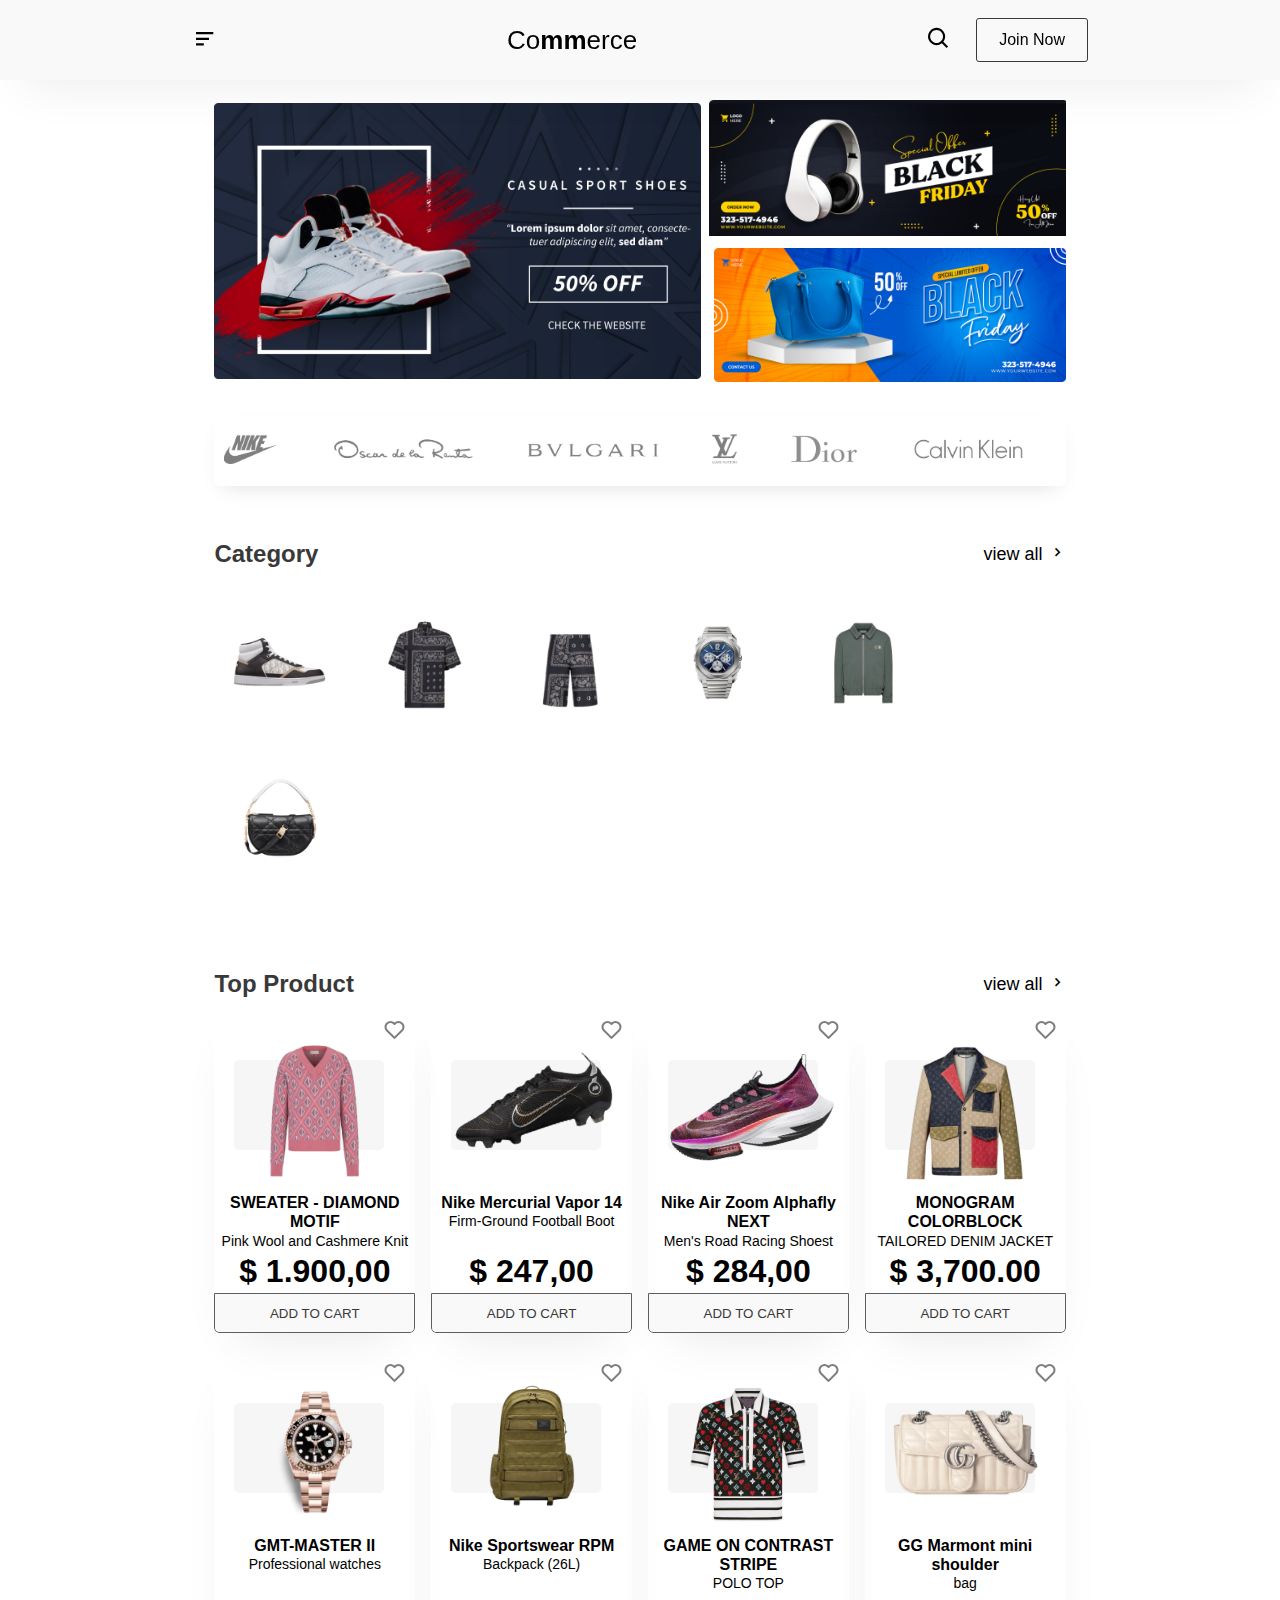
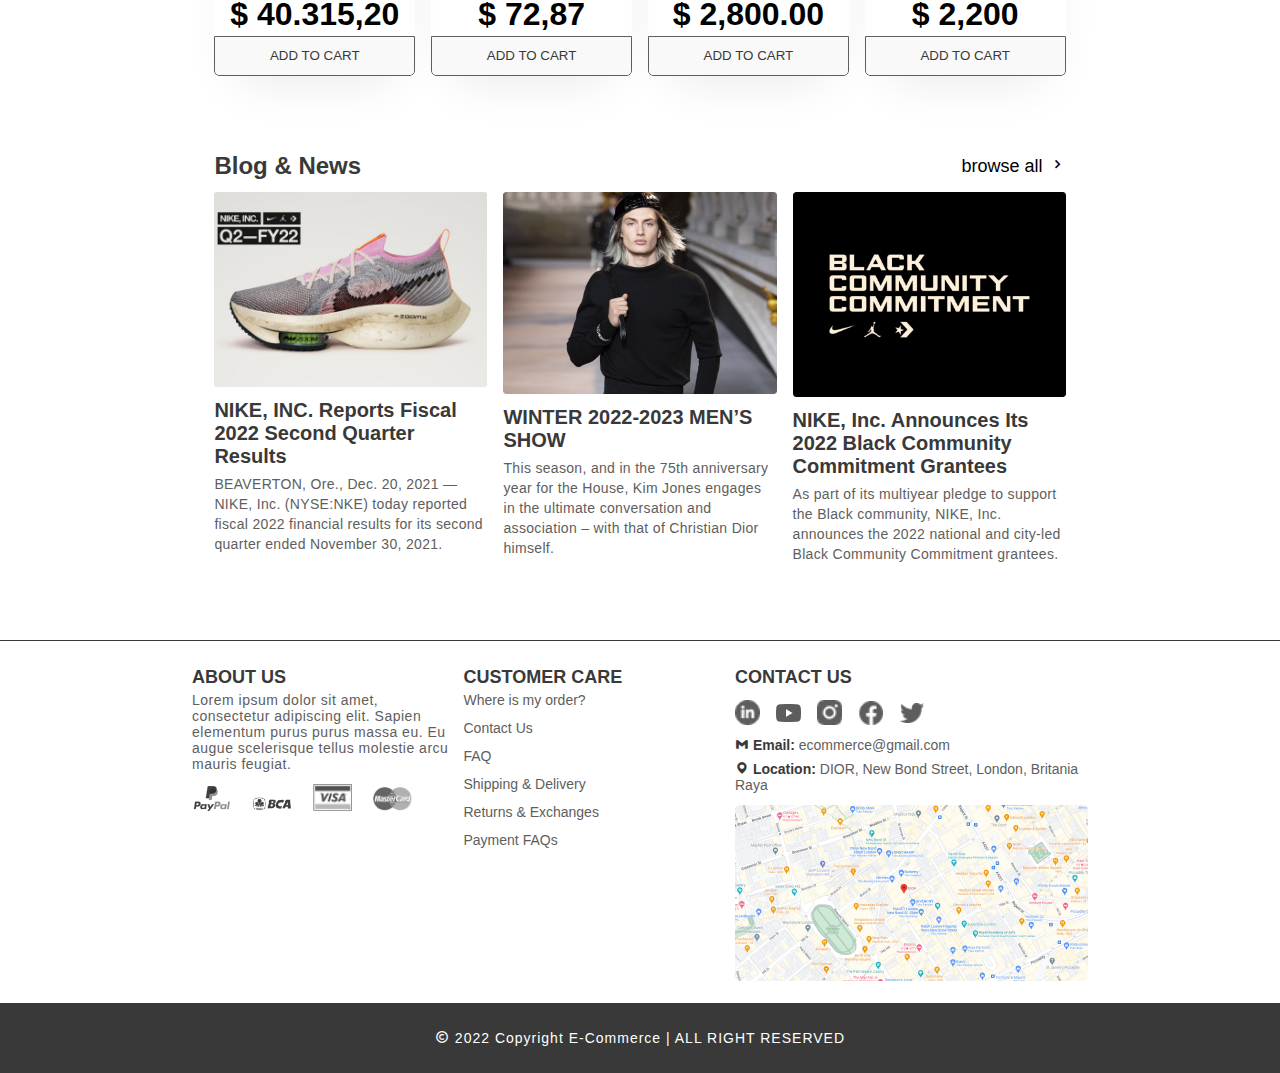
<file: index.html>
<!DOCTYPE html>
<html lang="en">
<head>
      <meta charset="UTF-8">
      <meta http-equiv="X-UA-Compatible" content="IE=edge">
      <meta name="viewport" content="width=device-width, initial-scale=1.0, minimum-scale=1.0, maximum-scale=1.0">
      <!-- Box Icon -->
      <link href='https://unpkg.com/boxicons@2.1.1/css/boxicons.min.css' rel='stylesheet'>
      <!-- Style Css -->
      <link rel="stylesheet" href="assets/css/style.css">
      <link rel="stylesheet" href="assets/css/responsive.css">
      <title>Document</title>
</head>
<body>
      <!-- ==========NAVBAR========== -->
      <section class="nav__container">
            <nav class="navbar" id="navbar">
                  <div class="nav__toggle">
                        <i class="bx bx-menu-alt-left toggle" ></i>
                  </div>

                  <div class="nav__menus">
                        <ul class="nav__list">
                              <li class="nav__link"><a href="#home" class="link__text"><i class='bx bx-home' ></i> Home</a></li>
                              <li class="nav__link"><a href="#shop" class="link__text"><i class='bx bx-store' ></i> Shop</a></li>
                              <li class="nav__link"><a href="#blog" class="link__text"><i class='bx bxl-blogger' ></i> Blog</a></li>
                              <li class="nav__link"><a href="assets/page/404page.html" class="link__text"><i class='bx bx-help-circle' ></i> Help</a></li>
                              <li class="nav__link"><a href="#" class="link__text"><i class='bx bx-cart' ></i> My Cart</a></li>
                        </ul>

                        <div class="close__toggle">
                              <i class='bx bx-x '></i>
                        </div>
                  </div>

                  <div class="brand__name">
                        <a href="#" class="logo">
                              <h1>Co<span>mm</span>erce</h1>
                        </a>
                  </div>

                  <div class="r__side">
                        <div class="search__icon">
                              <i class='bx bx-search' ></i>
                        </div>

                        <div class="join__button">
                              <button class="join">
                                    Join Now
                              </button>
                        </div>
                  </div>
            </nav>
      </section>
      <!-- ==========PRODUCT BANNER========== -->
      <section class="banner__container" id="home">
            <div class="banner__inner-container">
                  <div class="banner__box1">
                        <img src="assets/img/banner-1.png" alt="Product Banner" class="main__banner">
                  </div>
                  <div class="banner__group">
                        <div class="box__1">
                              <img src="assets/img/banner-2.png" alt="Product Banner" class="secondary__banner">
                        </div>
                        <div class="box__2">
                              <img src="assets/img/banner-3.png" alt="Product Banner" class="secondary__banner pl">
                        </div>
                  </div>
            </div>
      </section>
      <!-- ==========BRAND LOGO========== -->
      <section class="brand__container">
            <div class="logo__container">
                  <a href="#" class="brand__link">
                        <img src="assets/img/brandIcon-1.png" alt="" class="brand__logo">
                  </a>
                  <a href="#" class="brand__link">
                        <img src="assets/img/brandIcon-2.png" alt="" class="brand__logo">
                  </a>
                  <a href="#" class="brand__link">
                        <img src="assets/img/brandIcon-3.png" alt="" class="brand__logo">
                  </a>
                  <a href="#" class="brand__link">
                        <img src="assets/img/brandIcon-4.png" alt="" class="brand__logo">
                  </a>
                  <a href="#" class="brand__link">
                        <img src="assets/img/brandIcon-5.png" alt="" class="brand__logo">
                  </a>
                  <a href="#" class="brand__link">
                        <img src="assets/img/brandIcon-6.png" alt="" class="brand__logo">
                  </a>
            </div>
      </section>
      <!-- ==========PRODUCT CATEGORY========== -->
      <section class="category__container">
            <div class="section__title">
                  <h3 class="tittle__header">Category</h3>
                  <a href="assets/page/404page.html" class="view__button">view all <i class='bx bx-chevron-right'></i></a>
            </div>
            <div class="inner__container">
                  <div class="category__box">
                        <a href="assets/page/404page.html" class="category__link"><img src="assets/img/productCategory-1.png" alt="" class="product__icon"></a>
                  </div>
                  <div class="category__box">
                        <a href="assets/page/404page.html" class="category__link"><img src="assets/img/productCategory-2.png" alt="" class="product__icon"></a>
                  </div>
                  <div class="category__box">
                        <a href="assets/page/404page.html" class="category__link"><img src="assets/img/productCategory-3.png" alt="" class="product__icon"></a>
                  </div>
                  <div class="category__box">
                        <a href="assets/page/404page.html" class="category__link"><img src="assets/img/productCategory-4.png" alt="" class="product__icon"></a>
                  </div>
                  <div class="category__box">
                        <a href="assets/page/404page.html" class="category__link"><img src="assets/img/productCategory-5.png" alt="" class="product__icon"></a>
                  </div>
                  <div class="category__box">
                        <a href="assets/page/404page.html" class="category__link"><img src="assets/img/productCategory-6.png" alt="" class="product__icon"></a>
                  </div>
            </div>
      </section>
      <!-- ==========PRODUCT CARD========== -->
      <section class="product__container" id="shop">
            <div class="section__title">
                  <h3 class="tittle__header">Top Product</h3>
                  <a href="assets/page/404page.html" class="view__button">view all <i class='bx bx-chevron-right'></i></a>
            </div>
            <div class="productCard__container">
                  <article class="product__card">
                        <div class="like__button ">
                              <svg xmlns="http://www.w3.org/2000/svg" class="i " width="24" height="24" viewBox="0 0 24 24" style="fill: rgba(0, 0, 0, 1);"><path d="M12 4.595a5.904 5.904 0 0 0-3.996-1.558 5.942 5.942 0 0 0-4.213 1.758c-2.353 2.363-2.352 6.059.002 8.412l7.332 7.332c.17.299.498.492.875.492a.99.99 0 0 0 .792-.409l7.415-7.415c2.354-2.354 2.354-6.049-.002-8.416a5.938 5.938 0 0 0-4.209-1.754A5.906 5.906 0 0 0 12 4.595zm6.791 1.61c1.563 1.571 1.564 4.025.002 5.588L12 18.586l-6.793-6.793c-1.562-1.563-1.561-4.017-.002-5.584.76-.756 1.754-1.172 2.799-1.172s2.035.416 2.789 1.17l.5.5a.999.999 0 0 0 1.414 0l.5-.5c1.512-1.509 4.074-1.505 5.584-.002z"></path></svg>
                        </div>

                        <div class="card__image">
                              <img src="assets/img/productCard-1.png" alt="" class="image__product">
                              <div class="image__background"></div>
                        </div>

                        <div class="card__text">
                              <h1 class="product__name">SWEATER - DIAMOND MOTIF</h1>
                              <h3 class="product__description">Pink Wool and Cashmere Knit</h3>
                        </div>

                        <div class="product__price">
                              <h1 class="price">$ 1.900,00</h1>
                        </div>

                        <div class="card__button">
                              <button class="addToCart__button">ADD TO CART</button>
                        </div>
                  </article>

                  <article class="product__card">
                        <div class="like__button ">
                              <svg xmlns="http://www.w3.org/2000/svg" class="i" width="24" height="24" viewBox="0 0 24 24" style="fill: rgba(0, 0, 0, 1);"><path d="M12 4.595a5.904 5.904 0 0 0-3.996-1.558 5.942 5.942 0 0 0-4.213 1.758c-2.353 2.363-2.352 6.059.002 8.412l7.332 7.332c.17.299.498.492.875.492a.99.99 0 0 0 .792-.409l7.415-7.415c2.354-2.354 2.354-6.049-.002-8.416a5.938 5.938 0 0 0-4.209-1.754A5.906 5.906 0 0 0 12 4.595zm6.791 1.61c1.563 1.571 1.564 4.025.002 5.588L12 18.586l-6.793-6.793c-1.562-1.563-1.561-4.017-.002-5.584.76-.756 1.754-1.172 2.799-1.172s2.035.416 2.789 1.17l.5.5a.999.999 0 0 0 1.414 0l.5-.5c1.512-1.509 4.074-1.505 5.584-.002z"></path></svg>
                        </div>

                        <div class="card__image">
                              <img src="assets/img/productCard-2.png" alt="" class="image__product shoes">
                              <div class="image__background"></div>
                        </div>

                        <div class="card__text">
                              <h1 class="product__name">Nike Mercurial Vapor 14</h1>
                              <h3 class="product__description">Firm-Ground Football Boot</h3>
                        </div>

                        <div class="product__price">
                              <h1 class="price">$ 247,00</h1>
                        </div>

                        <div class="card__button">
                              <button class="addToCart__button">ADD TO CART</button>
                        </div>
                  </article>

                  <article class="product__card">
                        <div class="like__button">
                              <svg xmlns="http://www.w3.org/2000/svg" class="i" width="24" height="24" viewBox="0 0 24 24" style="fill: rgba(0, 0, 0, 1);"><path d="M12 4.595a5.904 5.904 0 0 0-3.996-1.558 5.942 5.942 0 0 0-4.213 1.758c-2.353 2.363-2.352 6.059.002 8.412l7.332 7.332c.17.299.498.492.875.492a.99.99 0 0 0 .792-.409l7.415-7.415c2.354-2.354 2.354-6.049-.002-8.416a5.938 5.938 0 0 0-4.209-1.754A5.906 5.906 0 0 0 12 4.595zm6.791 1.61c1.563 1.571 1.564 4.025.002 5.588L12 18.586l-6.793-6.793c-1.562-1.563-1.561-4.017-.002-5.584.76-.756 1.754-1.172 2.799-1.172s2.035.416 2.789 1.17l.5.5a.999.999 0 0 0 1.414 0l.5-.5c1.512-1.509 4.074-1.505 5.584-.002z"></path></svg>
                        </div>

                        <div class="card__image">
                              <img src="assets/img/productCard-3.png" alt="" class="image__product shoes">
                              <div class="image__background"></div>
                        </div>

                        <div class="card__text">
                              <h1 class="product__name">Nike Air Zoom Alphafly NEXT</h1>
                              <h3 class="product__description">Men's Road Racing Shoest</h3>
                        </div>

                        <div class="product__price">
                              <h1 class="price">$ 284,00</h1>
                        </div>

                        <div class="card__button">
                              <button class="addToCart__button">ADD TO CART</button>
                        </div>
                  </article>

                  <article class="product__card">
                        <div class="like__button">
                              <svg xmlns="http://www.w3.org/2000/svg" class="i" width="24" height="24" viewBox="0 0 24 24" style="fill: rgba(0, 0, 0, 1);"><path d="M12 4.595a5.904 5.904 0 0 0-3.996-1.558 5.942 5.942 0 0 0-4.213 1.758c-2.353 2.363-2.352 6.059.002 8.412l7.332 7.332c.17.299.498.492.875.492a.99.99 0 0 0 .792-.409l7.415-7.415c2.354-2.354 2.354-6.049-.002-8.416a5.938 5.938 0 0 0-4.209-1.754A5.906 5.906 0 0 0 12 4.595zm6.791 1.61c1.563 1.571 1.564 4.025.002 5.588L12 18.586l-6.793-6.793c-1.562-1.563-1.561-4.017-.002-5.584.76-.756 1.754-1.172 2.799-1.172s2.035.416 2.789 1.17l.5.5a.999.999 0 0 0 1.414 0l.5-.5c1.512-1.509 4.074-1.505 5.584-.002z"></path></svg>
                        </div>

                        <div class="card__image">
                              <img src="assets/img/productCard-4.png" alt="" class="image__product ">
                              <div class="image__background"></div>
                        </div>

                        <div class="card__text">
                              <h1 class="product__name">MONOGRAM COLORBLOCK</h1>
                              <h3 class="product__description">TAILORED DENIM JACKET</h3>
                        </div>

                        <div class="product__price">
                              <h1 class="price">$ 3,700.00</h1>
                        </div>

                        <div class="card__button">
                              <button class="addToCart__button">ADD TO CART</button>
                        </div>
                  </article>

                  <article class="product__card">
                        <div class="like__button">
                              <svg xmlns="http://www.w3.org/2000/svg" class="i" width="24" height="24" viewBox="0 0 24 24" style="fill: rgba(0, 0, 0, 1);"><path d="M12 4.595a5.904 5.904 0 0 0-3.996-1.558 5.942 5.942 0 0 0-4.213 1.758c-2.353 2.363-2.352 6.059.002 8.412l7.332 7.332c.17.299.498.492.875.492a.99.99 0 0 0 .792-.409l7.415-7.415c2.354-2.354 2.354-6.049-.002-8.416a5.938 5.938 0 0 0-4.209-1.754A5.906 5.906 0 0 0 12 4.595zm6.791 1.61c1.563 1.571 1.564 4.025.002 5.588L12 18.586l-6.793-6.793c-1.562-1.563-1.561-4.017-.002-5.584.76-.756 1.754-1.172 2.799-1.172s2.035.416 2.789 1.17l.5.5a.999.999 0 0 0 1.414 0l.5-.5c1.512-1.509 4.074-1.505 5.584-.002z"></path></svg>
                        </div>

                        <div class="card__image">
                              <img src="assets/img/productCard-5.png" alt="" class="image__product ">
                              <div class="image__background"></div>
                        </div>

                        <div class="card__text">
                              <h1 class="product__name">GMT-MASTER II</h1>
                              <h3 class="product__description">Professional watches</h3>
                        </div>

                        <div class="product__price">
                              <h1 class="price">$ 40.315,20</h1>
                        </div>

                        <div class="card__button">
                              <button class="addToCart__button">ADD TO CART</button>
                        </div>
                  </article>

                  <article class="product__card">
                        <div class="like__button">
                              <svg xmlns="http://www.w3.org/2000/svg" class="i" width="24" height="24" viewBox="0 0 24 24" style="fill: rgba(0, 0, 0, 1);"><path d="M12 4.595a5.904 5.904 0 0 0-3.996-1.558 5.942 5.942 0 0 0-4.213 1.758c-2.353 2.363-2.352 6.059.002 8.412l7.332 7.332c.17.299.498.492.875.492a.99.99 0 0 0 .792-.409l7.415-7.415c2.354-2.354 2.354-6.049-.002-8.416a5.938 5.938 0 0 0-4.209-1.754A5.906 5.906 0 0 0 12 4.595zm6.791 1.61c1.563 1.571 1.564 4.025.002 5.588L12 18.586l-6.793-6.793c-1.562-1.563-1.561-4.017-.002-5.584.76-.756 1.754-1.172 2.799-1.172s2.035.416 2.789 1.17l.5.5a.999.999 0 0 0 1.414 0l.5-.5c1.512-1.509 4.074-1.505 5.584-.002z"></path></svg>
                        </div>

                        <div class="card__image">
                              <img src="assets/img/productCard-6.png" alt="" class="image__product ">
                              <div class="image__background"></div>
                        </div>

                        <div class="card__text">
                              <h1 class="product__name">Nike Sportswear RPM</h1>
                              <h3 class="product__description">Backpack (26L)</h3>
                        </div>

                        <div class="product__price">
                              <h1 class="price">$ 72,87</h1>
                        </div>

                        <div class="card__button">
                              <button class="addToCart__button">ADD TO CART</button>
                        </div>
                  </article>

                  <article class="product__card">
                        <div class="like__button">
                              <svg xmlns="http://www.w3.org/2000/svg" class="i" width="24" height="24" viewBox="0 0 24 24" style="fill: rgba(0, 0, 0, 1);"><path d="M12 4.595a5.904 5.904 0 0 0-3.996-1.558 5.942 5.942 0 0 0-4.213 1.758c-2.353 2.363-2.352 6.059.002 8.412l7.332 7.332c.17.299.498.492.875.492a.99.99 0 0 0 .792-.409l7.415-7.415c2.354-2.354 2.354-6.049-.002-8.416a5.938 5.938 0 0 0-4.209-1.754A5.906 5.906 0 0 0 12 4.595zm6.791 1.61c1.563 1.571 1.564 4.025.002 5.588L12 18.586l-6.793-6.793c-1.562-1.563-1.561-4.017-.002-5.584.76-.756 1.754-1.172 2.799-1.172s2.035.416 2.789 1.17l.5.5a.999.999 0 0 0 1.414 0l.5-.5c1.512-1.509 4.074-1.505 5.584-.002z"></path></svg>
                        </div>

                        <div class="card__image">
                              <img src="assets/img/productCard-7.png" alt="" class="image__product ">
                              <div class="image__background"></div>
                        </div>

                        <div class="card__text">
                              <h1 class="product__name">GAME ON CONTRAST STRIPE</h1>
                              <h3 class="product__description">POLO TOP</h3>
                        </div>

                        <div class="product__price">
                              <h1 class="price">$ 2,800.00</h1>
                        </div>

                        <div class="card__button">
                              <button class="addToCart__button">ADD TO CART</button>
                        </div>
                  </article>

                  <article class="product__card">
                        <div class="like__button">
                              <svg xmlns="http://www.w3.org/2000/svg" class="i" width="24" height="24" viewBox="0 0 24 24" style="fill: rgba(0, 0, 0, 1);"><path d="M12 4.595a5.904 5.904 0 0 0-3.996-1.558 5.942 5.942 0 0 0-4.213 1.758c-2.353 2.363-2.352 6.059.002 8.412l7.332 7.332c.17.299.498.492.875.492a.99.99 0 0 0 .792-.409l7.415-7.415c2.354-2.354 2.354-6.049-.002-8.416a5.938 5.938 0 0 0-4.209-1.754A5.906 5.906 0 0 0 12 4.595zm6.791 1.61c1.563 1.571 1.564 4.025.002 5.588L12 18.586l-6.793-6.793c-1.562-1.563-1.561-4.017-.002-5.584.76-.756 1.754-1.172 2.799-1.172s2.035.416 2.789 1.17l.5.5a.999.999 0 0 0 1.414 0l.5-.5c1.512-1.509 4.074-1.505 5.584-.002z"></path></svg>
                        </div>

                        <div class="card__image">
                              <img src="assets/img/productCard-8.png" alt="" class="image__product ">
                              <div class="image__background"></div>
                        </div>

                        <div class="card__text">
                              <h1 class="product__name">GG Marmont mini shoulder</h1>
                              <h3 class="product__description">bag</h3>
                        </div>

                        <div class="product__price">
                              <h1 class="price">$ 2,200</h1>
                        </div>

                        <div class="card__button">
                              <button class="addToCart__button">ADD TO CART</button>
                        </div>
                  </article>
            </div>
      </section>
      <!-- ==========BLOG AND NEWS========== -->
      <section class="blog__container" id="blog">
            <div class="section__title">
                  <h3 class="tittle__header">Blog & News</h3>
                  <a href="assets/page/404page.html" class="view__button">browse all <i class='bx bx-chevron-right'></i></a>
            </div>

            <div class="content__container">
                  <article class="blog__wrapper">
                        <div class="blog__image">
                              <img src="assets/img/blogImg-1.png" alt="" class="image__blog">
                        </div>
                        <div class="blog__information">
                              <a href="https://news.nike.com/news/nike-inc-reports-fiscal-2022-second-quarter-results" class="blog__title">NIKE, INC. Reports Fiscal 2022 Second Quarter Results</a>
                              <h4 class="blog__descriptionn">BEAVERTON, Ore., Dec. 20, 2021 — NIKE, Inc. (NYSE:NKE) today reported fiscal 2022 financial results for its second quarter ended November 30, 2021.</h4>
                        </div>
                  </article>

                  <article class="blog__wrapper">
                        <div class="blog__image">
                              <img src="assets/img/blogImg-2.png" alt="" class="image__blog">
                        </div>
                        <div class="blog__information">
                              <a href="https://www.dior.com/en_sk/mens-fashion/shows/winter-2022-2023-men%E2%80%99s-show" class="blog__title">WINTER 2022-2023 MEN’S SHOW</a>
                              <h4 class="blog__descriptionn">This season, and in the 75th anniversary year for the House, Kim Jones engages in the ultimate conversation and association – with that of Christian Dior himself.</h4>
                        </div>
                  </article>

                  <article class="blog__wrapper">
                        <div class="blog__image">
                              <img src="assets/img/blogImg-3.png" alt="" class="image__blog">
                        </div>
                        <div class="blog__information">
                              <a href="https://news.nike.com/news/nike-inc-black-community-commitment-2022" class="blog__title">NIKE, Inc. Announces Its 2022 Black Community Commitment Grantees</a>
                              <h4 class="blog__descriptionn">As part of its multiyear pledge to support the Black community, NIKE, Inc. announces the 2022 national and city-led Black Community Commitment grantees.</h4>
                        </div>
                  </article>
            </div>
      </section>
      <!-- ==========FOOTER========== -->
      <section class="footer">
            <div class="footer__container">
                  <div class="about__us">
                        <h4 class="about__title">ABOUT US</h4>
                        <p class="description">Lorem ipsum dolor sit amet, consectetur adipiscing elit. Sapien elementum purus purus massa eu. Eu augue scelerisque tellus molestie arcu mauris feugiat. </p>
                        <div class="bank__logo">
                              <img src="assets/img/bankLogo-1.png" alt="" class="logo__bank">
                              <img src="assets/img/bankLogo-2.png" alt="" class="logo__bank">
                              <img src="assets/img/bankLogo-3.png" alt="" class="logo__bank">
                              <img src="assets/img/bankLogo-4.png" alt="" class="logo__bank">
                        </div>
                  </div>

                  <div class="customer__care">
                        <h4 class="customer__title">CUSTOMER CARE</h4>
                        <ul class="service__list">
                              <li class="service">Where is my order?</li>
                              <li class="service">Contact Us</li>
                              <li class="service">FAQ</li>
                              <li class="service">Shipping & Delivery</li>
                              <li class="service">Returns & Exchanges</li>
                              <li class="service">Payment FAQs</li>
                        </ul>
                  </div>

                  <div class="contact__us">
                        <h4 class="contact__title">CONTACT US</h4>
                        <div class="social__media">
                              <a href="https://www.linkedin.com/in/tresna-agustina-586a34210/" class="social__link">
                                    <img src="assets/img/socialMedia-1.png" alt="" class="sosmed__icon">
                              </a>
                              <a href="https://www.youtube.com/channel/UCnqQmvh-joIhjGR-8RGtuCw" class="social__link">
                                    <img src="assets/img/socialMedia-2.png" alt="" class="sosmed__icon">
                              </a>
                              <a href="https://www.instagram.com/tresna_agustina/?hl=id" class="social__link">
                                    <img src="assets/img/socialMedia-3.png" alt="" class="sosmed__icon">
                              </a>
                              <a href="#" class="social__link">
                                    <img src="assets/img/socialMedia-4.png" alt="" class="sosmed__icon">
                              </a>
                              <a href="https://twitter.com/agustina_tresna" class="social__link">
                                    <img src="assets/img/socialMedia-5.png" alt="" class="sosmed__icon">
                              </a>
                              
                        </div>
                        <div class="contact__detail">
                              <h5 class="email"><span><i class='bx bxl-gmail'></i> Email:</span> ecommerce@gmail.com</h5>
                              <h5 class="email"><span><i class='bx bxs-map' ></i> Location:</span> DIOR, New Bond Street, London, Britania Raya</h5>
                        </div>
                        <div class="maps">
                              <img src="assets/img/mapsImage.png" alt="" class="location__img">
                        </div>
                  </div>
            </div>
            <footer>
                  <h4 class="copyright__info"><i class='bx bx-copyright' ></i> 2022 Copyright E-Commerce | ALL RIGHT RESERVED</h4>
            </footer>
      </section>
<!-- Javascript -->
<script src="assets/js/main.js"></script>
</body>
</html>
</file>
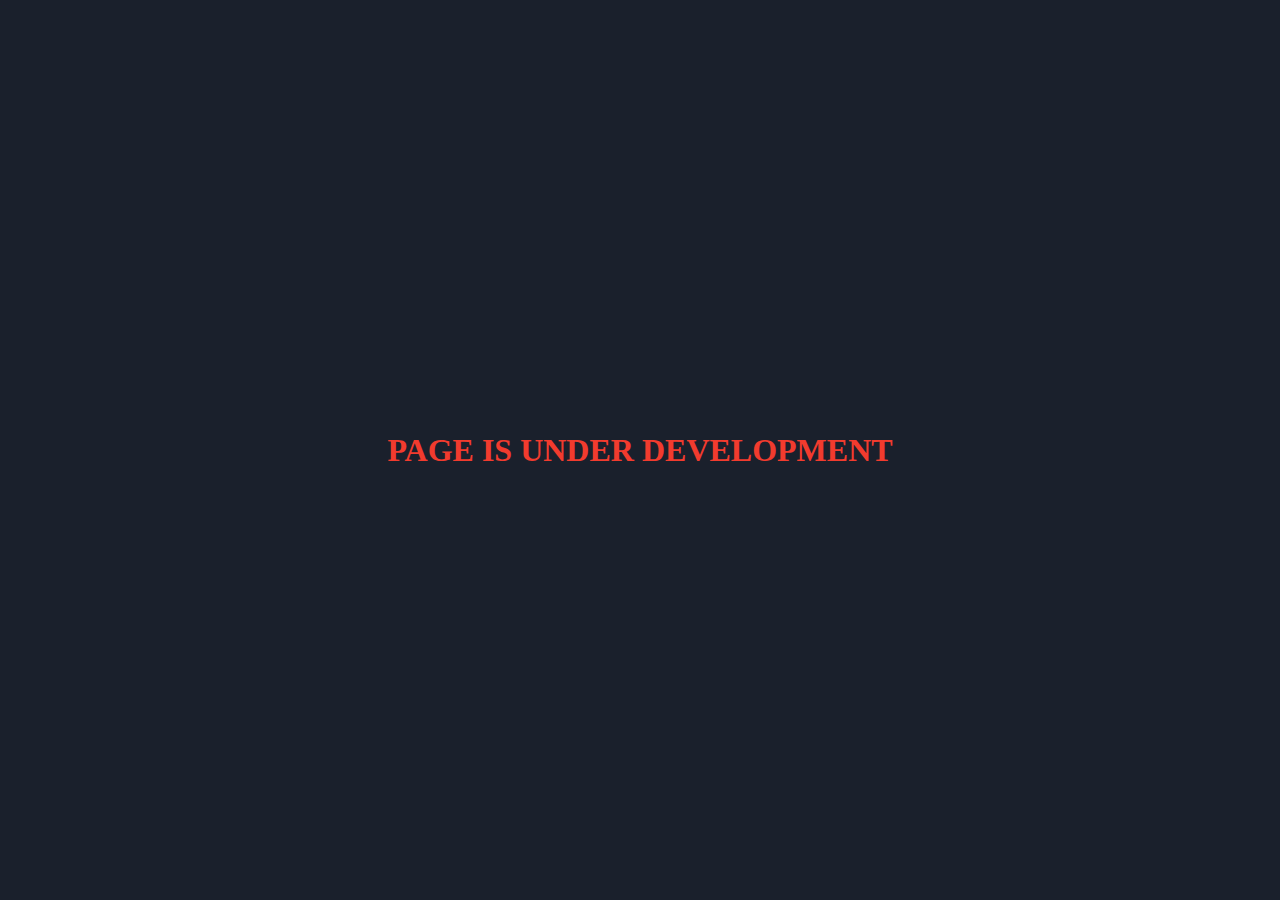
<file: assets/page/404page.html>
<!DOCTYPE html>
<html lang="en">
<head>
      <meta charset="UTF-8">
      <meta http-equiv="X-UA-Compatible" content="IE=edge">
      <meta name="viewport" content="width=device-width, initial-scale=1.0">
      <!-- CSS Link -->
      <link rel="stylesheet" href="../css/404page.css">
      <title>Document</title>
</head>
<body>
      <section class="body">
            <div class="section__container">
                  <h1 class="title">
                        PAGE IS UNDER DEVELOPMENT
                  </h1>
            </div>
      </section>
</body>
</html>
</file>
<file: assets/css/style.css>
@import url("responsive.css");
/* ==========BASE========== */
*{
      margin: 0;
      padding: 0;
      box-sizing: border-box;
}

html{
      scroll-behavior: smooth;
      font-family: poppy-sans, sans-serif;
}

button{
      cursor: pointer;
      outline: 0;
}

ul,li,ol,a{
      text-decoration: none;
      list-style: none;
      color: #000;
}
/* ==========VARIABLE========== */
:root{
      --p__color: #393939;
      --s__color: #5E5E5E;
      --d__color: #f9f9f9;

      --soft__shadow: 1px 24px 50px -23px rgba(0, 0, 0, 0.1);
      --normal__shadow: 0px 9px 22px -10px rgba(0, 0, 0, 0.15);
      --hard__shadow: 0px 100px 80px rgba(0, 0, 0, 0.07), 0px 30.1471px 24.1177px rgba(0, 0, 0, 0.0456112), 0px 12.5216px 10.0172px rgba(0, 0, 0, 0.035), 0px 4.5288px 3.62304px rgba(0, 0, 0, 0.0243888);

      --h1: 1.625rem; /* 26px */
      --h2: 1.5rem; /* 24px */
      --h3: 1.25rem; /* 20px */
      --h4: 1.125rem; /* 18px */
      --h5: 1rem; /* 16px */
      --h6: .875rem; /* 14px */
      --p: .75rem; /* 12px */

      --sb:600;
      --m:500;
      --l:300;
}


/* ==========NAVBAR========== */
.nav__container{
      width: 100%;
      height: 80px;
      position: fixed;
      top: 0;
      right: 0;
      background: var(--d__color);
      z-index: 11;
      box-shadow: var(--soft__shadow);
}

.navbar{
      width: 95%;
      height: 100%;
      margin: 0 auto;
      display: flex;
      justify-content: space-between;
      align-items: center;
}

.nav__menus{
      display:flex;
      flex-direction:column;
      justify-content:center;
      align-items: center;
      gap: 1.15rem;
      position: fixed;
      top:0;
      right: 1960px;
      width: 100%;
      height: 100%;
      background: var(--d__color);
      transition: .6s ease-in-out;
      z-index: 100;
}

.nav__menus.open{
      right: 0;
      transition: .6s ease-in-out;
}

.nav__list{
      display: inherit;
      flex-direction: column;
      gap: 1.5rem;
      padding: 12px;
}

.close__toggle > i{
      font-size: var(--h1);
      color: var(--p__color);
      cursor: pointer;
}

.nav__link > a{
      font-size: var(--h5);
      font-weight: var(--l);
      color: var(--s__color);
}

.nav__link > a:hover{
      color: var(--p__color);
      font-weight: var(--m);
}

.nav__link > a > i{
      font-weight: var(--m);
      color: var(--p__color);
      font-size: var(--h3);
}

.nav__toggle > .bx{
      font-size: var(--h1);
      cursor: pointer;
}

.logo > h1{
      font-weight: var(--m);
      font-size: var(--h3);
      transition: .3s ease-in-out;
}

.logo > h1 > span{
      font-weight: var(--sb);
}

.r__side{
      display: flex;
      gap: 1rem;
      align-items: center;
}

.search__icon > i{
      font-size: var(--h2);
      cursor: pointer;
}

.join{
      padding: 8px 18px;
      background: none;
      border: .5px solid var(--p__color);
      border-radius: 3px;
      transition: .3s ease-in-out;
}

.join:hover{
      /* border: .1px; */
      background: var(--p__color);
      color: var(--d__color);
      transition: .3s ease-in-out;
}
/* ==========PRODUCT BANNER========== */
.banner__container{
      width: 100%;
      height: auto;
      display: flex;
      flex-direction: column;
      align-items: center;
      justify-content: center;
      margin-top: 100px;
      scroll-margin: 110px;
}

.banner__inner-container{
      width: 95%;
      display:inherit;
      flex-direction: column;
}

.banner__group{
      width: 100%;
      height: auto;
      display: flex;
}

.main__banner{
      width: 100%;
      height: auto;
      object-fit: cover;
}

.secondary__banner.pl{
      padding-left: 5px;
}

.box__1 > img, .box__2 > img {
      width: 100%;
      height: auto;
      object-fit: cover;
}

/* ==========BRAND LOGO========== */
.brand__container{
      width: 100%;
      height: auto;
      margin-bottom: 42px;
}

.logo__container{
      width: 95%;
      height: 50px;
      margin: 26px auto 0 auto;
      background: #ffff;
      border-radius: 5px;
      overflow-x: scroll;
      display: flex;
      gap: 2rem;
      align-items: center;
      box-shadow: var(--normal__shadow);
}

::-webkit-scrollbar {
      display: none;
}

.logo__container > a > img {
      width: auto;
      height: 30px;
      padding: 0 10px;
      opacity: .5;
      transition: .3s ease-in-out;
}

.logo__container > a > img:hover{
      opacity: 1;
      transition: .3s ease-in-out;
}

/* ==========PRODUCT CATEGORY========== */
.category__container{
      width: 100%;
      height: auto;
      margin-bottom: 42px;
}

.inner__container{
      width: 95%;
      height: auto;
      margin: 32px auto 32px auto;
      display: flex;
      flex-wrap: wrap;
      /* justify-content:space-between; */
      row-gap: 1.5rem;
      column-gap: 1rem;
}

.category__box{
      background: #ffff;
      border-radius: 5px;
      /* border: 1px solid red; */
      display: flex;
      align-items: center;
      justify-content: center;
}

.category__box:hover{
      box-shadow: var(--normal__shadow);
}

.category__box > a > img{
      width: 80px;
}
/* ==========PRODUCT CARD========== */
.product__container{
      width: 100%;
      height: auto;
      margin-bottom: 32px;
      scroll-margin: 110px;
}

.section__title{
      width: 95%;
      height: auto;
      display: flex;
      align-items: center;
      justify-content: space-between;
      margin: 12px auto;
}

.tittle__header{
      color: var(--p__color);
      font-size: var(--h3);
      font-weight: var(--sb);
}

.productCard__container{
      width: 95%;
      margin: 0 auto 32px auto;
      display: grid;
      grid-template-columns: repeat(2, 1fr);
      gap: 1rem;
      row-gap: 1.2rem;
}

.product__card{
      min-width: 150px;
      min-height: 300px;
      border-radius: 5px;
      box-shadow: var(--soft__shadow);
      cursor: pointer;
      overflow: hidden;
}

.product__card:hover{
      outline: 1px solid var(--s__color);
}

.product__card:hover > .card__image > .image__product{
      transform: scale(1.05);
      transition: .3s ease-in-out;
}

.product__card:hover > .card__image > .shoes{
      transform: scale(5);
      transform: rotate(-10deg);
}

.product__card:hover .addToCart__button{
      background: var(--p__color);
      color: var(--d__color);
      transition: all .3s ease-in-out;
}

.card__image{
      width: 100%;
      height: 150px;
      margin-bottom: 8px;
      position: relative;
      display: flex;
      align-items: center;
      justify-content: center;
}

.card__image::before{
      content: "";
      position: absolute;
      width: 150px;
      height: 90px;
      background: #f6f6f6;
      border-radius: 5px;
      z-index: -1;
      top: 25px;
      left: 20px;
}

.image__product{
      max-width: 200px;
      height: auto;
      object-fit: cover;
      -moz-user-select: none;
      -webkit-user-select: none;
      user-select: none;
      transition: all .3s ease-in-out;
}

.shoes{
      transform: rotate(-15deg);
}

.like__button{
      position: relative;
      width: 100%;
      height: 25px;
}

.like__button > .i {
      position: absolute;
      top: 0;
      right: 0;
      width: 25px;
      font-weight: var(--l);
      color: var(--s__color);
      cursor: pointer;
      margin: 8px 8px 0 0;
      opacity: .5;
}

.liked{
      background: red;
}

.card__text, .product__price{
      width: 100%;
      height: auto;
      text-align: center;
      line-height: 1.2rem;
}

.card__text{
      display: block;
      min-height: 60px;
}

.product__price{
      margin-bottom:12px;
}

.product__name{
      font-size: var(--h6);
      font-weight: var(--sb)
}

.product__description{
      font-size: var(--p);
      font-weight: var(--l);
}

.price{
      margin: 9px 0;
}

.card__button{
      width: 100%;
      height: 40px;
      position: relative;
}

.addToCart__button{
      position: absolute;
      bottom: 0;
      right: 0;
      width: 100%;
      height: 100%;
      border-radius: 0 0 5px 5px;
      border: 1px solid var(--s__color);
      color: var(--p__color);
      background: var(--d__color);
      transition: all .3s ease-in-out;
}



/* ==========BLOG AND NEWS========== */

.blog__container{
      width: 100%;
      height: 100%;
      scroll-margin: 110px;
}

.content__container{
      width: 95%;
      margin: 0 auto;
}

.blog__wrapper{
      width: 100%;
      margin: 0 auto 14px auto;
}

.blog__image{
      width: 100%;
      margin-bottom: 8px;
}

.image__blog{
      width: 100%;
      height: auto;
      object-fit:cover;
}

.blog__title{
      font-size: var(--h3);
      color: var(--p__color);
      font-weight: var(--sb);
}

.blog__title:hover{
      color: #000;
      transition: .3s ease-in-out;
}

.blog__descriptionn{
      font-size: var(--p);
      color: var(--s__color);
      font-weight: var(--l);
      line-height:15px;
      letter-spacing:0.02rem;
      margin-top: 6px;
}
/* ==========FOOTER========== */
.footer{
      width: 100%;
      margin-top: 62px; 
      border-top: 1px solid var(--p__color);
}

.footer__container{
      width: 95%;
      margin: 26px auto 0 auto;
      text-align: center;
}

.about__us, .customer__care{
      margin-bottom: 32px;
}

.about__title, .customer__title, .contact__title{
      font-size: var(--h4);
      color: var(--p__color);
      margin-bottom: 4px;
}

.sosmed__icon{
      margin: 8px auto;
}

.description{
      font-size: var(--p);
      color: var(--s__color);
      font-weight: var(--l);
      letter-spacing: .5px;
      margin-bottom: 8px;
}

.logo__bank:not(:first-child), .social__link:not(:first-child){
      margin-left: 8px;
}

.logo__bank{
      cursor: pointer;
}

.service{
      font-size: var(--p);
      color: var(--s__color);
      cursor: pointer;
}

.service:hover{
      color: var(--p__color);
      text-decoration: underline;
}

.service:not(:first-child){
      margin-top: 8px;
}

.contact__detail{
      margin-bottom: 12px;
}

.contact__detail > h5{
      font-weight: var(--l);
      color: var(--s__color);
}

.contact__detail > h5 > span {
      font-weight: var(--sb);
      color: var(--p__color);
}

footer{
      width: 100%;
      height: 50px;
      background: var(--p__color);
      display: flex;
      align-items: center;
      justify-content: center;
      margin-top: 18px;
}

.copyright__info{
      text-align: center;
      color: #fff;
      font-size: var(--p);
      font-weight: 200;
      letter-spacing: 1px;
}
</file>
<file: assets/css/responsive.css>
@import url("style.css");

@media screen  and (min-width: 768px) {
      /* Global */
      .tittle__header{
      font-size: var(--h2);
      }

      .view__button{
            font-size: var(--h4);
      }
      /* ========== NAVBAR ========== */
      .logo > h1{
            font-weight: var(--m);
            font-size: var(--h1);
      }
      
      .logo > h1 > span{
            font-weight: var(--sb);
      }

      .nav__link > a, .nav__link > a > i{
            font-size: var(--h4);
      }

      .nav__toggle > .bx{
            font-size: var(--h1);
      }

      .r__side{
            gap: 1.5rem;
      }

      .search__icon > i{
            font-size: var(--h1);
      }

      .join{
            padding: 12px 22px;
            font-size: var(--h5);
      }

      /* ========== PRODUCT BANNER ========== */
      /* .banner__inner-container{
            gap: 3rem;
      } */

      /* ========== BRAND LOGO ========== */
      .logo__container{
            height: 70px;
            margin: 30px auto 0 auto;

      }

      .logo__container > a > img{
            height: 30px;
      }
      
      /* ========== PRODUCT CATEGORY ========== */
      .category__box{
            width: 130px;
            height: 130px;
            /* border: 1px solid red; */
      }

      .category__box > a > img{
            width: 110px;
      }

      /* ========== PRODUCT CARD ========== */
      .productCard__container{
      grid-template-columns: repeat(3, 1fr);
      }

      .product__name{
            font-size: var(--h5);
      }
      
      .product__description{
            font-size: var(--h6);
      }

      /* ========== BLOG AND NEWS ========== */
      .content__container{
            display: flex;
            gap: 1rem;
      }

      .blog__descriptionn{
            font-size: var(--h6);
            line-height: 20px;
      }

      /* ========== FOOTER ========== */
      .footer__container{
            display: grid;
            grid-template-columns: repeat(2,1fr);
            column-gap: 5rem;
            text-align: unset;
            /* border: 1px solid red; */
      }

      .description{
            font-size: var(--h6);
            margin-bottom: 12px;
      }

      .logo__bank:not(:first-child), .social__link:not(:first-child){
            margin-left: 16px;
      }

      .logo__bank{
            width: 40px;
      }

      .service{
            font-size: var(--h6);
      }

      .service:not(:first-child){
            margin-top: 12px;
      }

      .contact__detail > h5{
            font-size: var(--h6);
      }

      .contact__detail > h5:not(:first-child){
            margin-top: 8px;
      }
      
      .contact__detail > h5 > span {
            font-weight: var(--sb);
      }

      .social__media{
            display: flex;
            align-items: center;
      }

      .sosmed__icon{
            width: 25px;
            height: auto;
      }

      footer{
            height: 70px;
      }
      
      .copyright__info{
            font-size: var(--h6);
      }
}     



@media screen and (min-width:800px){
      .banner__inner-container{
            flex-direction: row;
            justify-content:center;
            gap: .5rem;
            align-items: center;
      }

      .banner__box1{
            width: 75%;
      }

      .banner__group{
            width: 55%;
            height: 100%;
            flex-direction: column;
            gap: .5rem;
            justify-content:space-evenly;
      }

      .box__1 > img, .box__2 > img {
            width: 100%;
            height: auto;
            object-fit: cover;
      }
      
}
















@media screen and (min-width:1240px){

      body{
            width: 100%;
            display: flex;
            flex-direction: column;
            align-items: center;
      }

      .nav__container{
            right: unset;
      }
      .footer__container, .navbar, .banner__container, .brand__container, .category__container, .product__container, .blog__container{
            width: 70%;
            
      }

      .footer{
            width: 100%;
            display: grid;
            place-content: center;
            place-items: center;
      }

      .footer__container{
            grid-template-columns: repeat(3, 1fr);
            gap: .5rem;
      }      


      .productCard__container{
            grid-template-columns: repeat(4, 1fr);
      }
}


@media screen and (min-width:1440px){
      
      .productCard__container{
            grid-template-columns: repeat(6, 1fr);
      }
}
</file>
<file: assets/css/404page.css>
*{
      margin:0;
      padding: 0;
      box-sizing: border-box;
}

body{
      background-color: #1A202C;
      font-family: metropolis;
}

.body{
      width: 100%;
      height: 100vh;
      display: flex;
      align-items: center;
      justify-content: center;
}

.section__container{
      width: 90%;
}

.title{
      color: #F23B2E;
      text-align: center;
      letter-spacing:.1.5rem;
      line-height: 32px;
}
</file>
